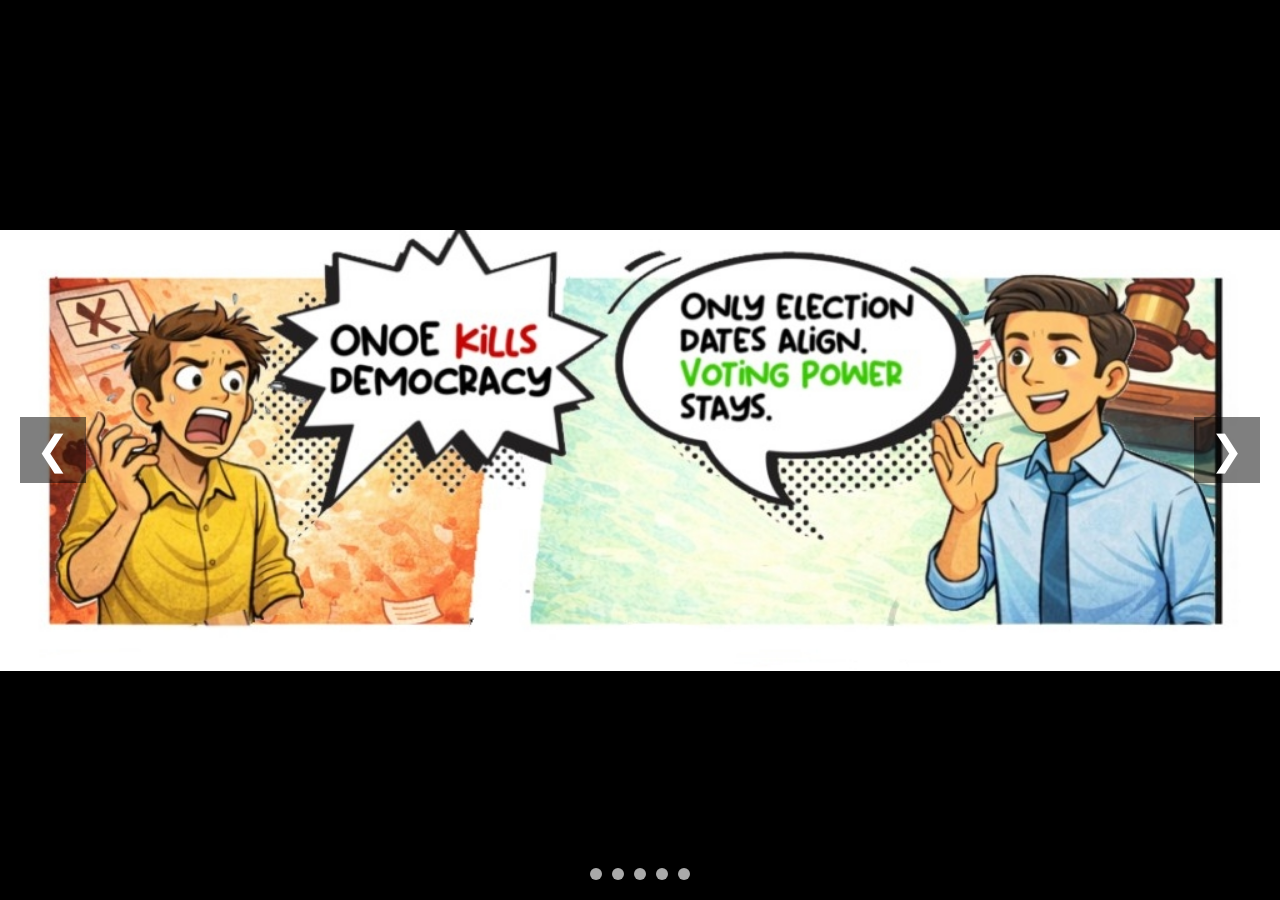
<file: index_comic.html>
<!DOCTYPE html>
<html lang="en">
<head>
<meta charset="UTF-8">
<meta name="viewport" content="width=device-width, initial-scale=1.0">
<title>Myths v/s Reality</title>

<style>
/* RESET */
* {
  margin: 0;
  padding: 0;
  box-sizing: border-box;
}

html, body {
  width: 100%;
  height: 100%;
  overflow: hidden;
  background: #000;
  font-family: sans-serif;
}

/* SLIDER */
.slider {
  display: flex;
  width: 100vw;
  height: 100vh;
  overflow-x: scroll;
  scroll-snap-type: x mandatory;
  scroll-behavior: smooth;
}

.slider::-webkit-scrollbar {
  display: none;
}

/* SLIDE */
.slide {
  flex: none;
  width: 100vw;
  height: 100vh;
  scroll-snap-align: start;

  background-size: contain;      /* NO CROPPING */
  background-repeat: no-repeat;
  background-position: center;
  background-color: #000;
}

/* IMAGES */
.slide:nth-child(1) { background-image: url('comic/L.jpg'); }
.slide:nth-child(2) { background-image: url('comic/O.jpg'); }
.slide:nth-child(3) { background-image: url('comic/M.jpg'); }
.slide:nth-child(4) { background-image: url('comic/K.jpg'); }
.slide:nth-child(5) { background-image: url('comic/N.jpg'); }

/* DOTS */
.dots {
  position: absolute;
  bottom: 20px;
  left: 50%;
  transform: translateX(-50%);
  display: flex;
  gap: 10px;
}

.dots a {
  width: 12px;
  height: 12px;
  border-radius: 50%;
  background: #aaa;
  display: block;
}

/* ARROWS */
.arrow {
  position: absolute;
  top: 50%;
  transform: translateY(-50%);
  font-size: 40px;
  color: white;
  background: rgba(0,0,0,0.5);
  padding: 10px 16px;
  cursor: pointer;
  user-select: none;
}

.arrow:hover {
  background: rgba(0,0,0,0.8);
}

.arrow.left {
  left: 20px;
}

.arrow.right {
  right: 20px;
}
</style>
</head>

<body>

<!-- SLIDER -->
<div class="slider" id="slider">
  <div class="slide" id="slide1"></div>
  <div class="slide" id="slide2"></div>
  <div class="slide" id="slide3"></div>
  <div class="slide" id="slide4"></div>
  <div class="slide" id="slide5"></div>
</div>

<!-- ARROWS -->
<div class="arrow left" onclick="prevSlide()">&#10094;</div>
<div class="arrow right" onclick="nextSlide()">&#10095;</div>

<!-- DOTS -->
<div class="dots">
  <a href="#slide1"></a>
  <a href="#slide2"></a>
  <a href="#slide3"></a>
  <a href="#slide4"></a>
  <a href="#slide5"></a>
</div>

<script>
const slider = document.getElementById("slider");
const totalSlides = slider.children.length;
let index = 0;

/* NEXT */
function nextSlide() {
  index = (index + 1) % totalSlides;
  slider.scrollTo({
    left: index * window.innerWidth,
    behavior: "smooth"
  });
}

/* PREVIOUS */
function prevSlide() {
  index = (index - 1 + totalSlides) % totalSlides;
  slider.scrollTo({
    left: index * window.innerWidth,
    behavior: "smooth"
  });
}

/* UPDATE INDEX ON MANUAL SCROLL / SWIPE */
slider.addEventListener("scroll", () => {
  index = Math.round(slider.scrollLeft / window.innerWidth);
});
</script>

</body>
</html>
</file>
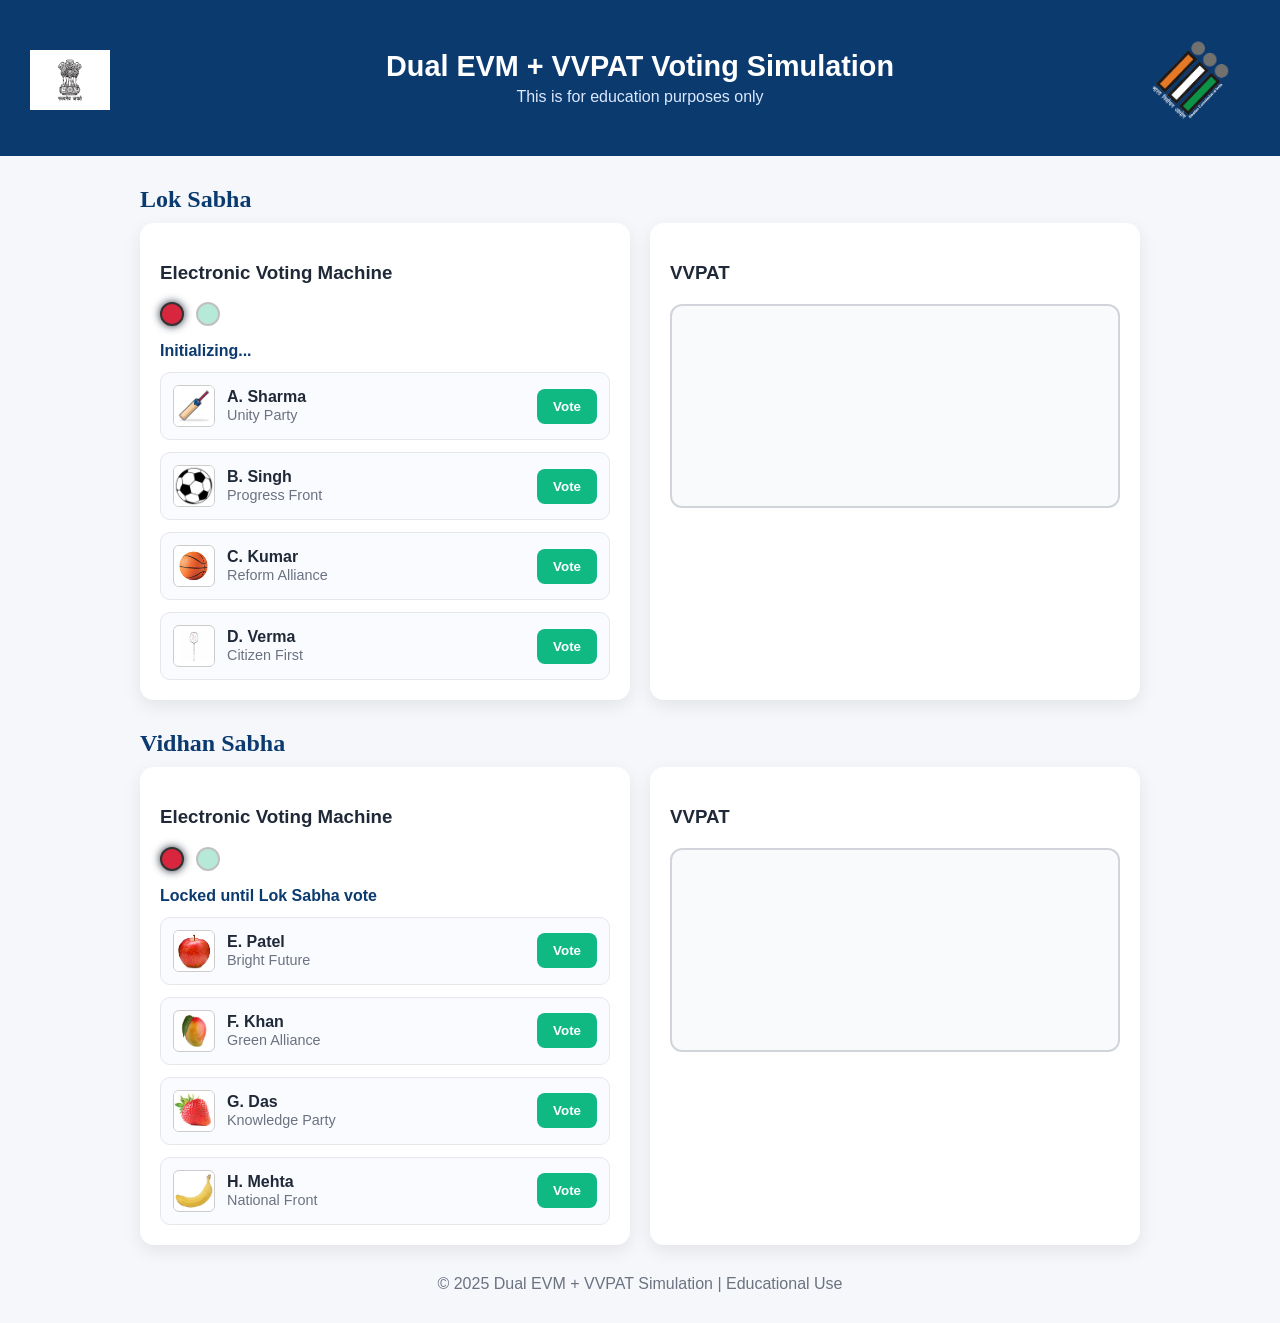
<file: index_evm.html>
<!DOCTYPE html>
<html lang="en">
<head>
  <meta charset="UTF-8" />
  <meta name="viewport" content="width=device-width, initial-scale=1.0"/>
  <title>Dual EVM + VVPAT Simulation</title>
  <link rel="stylesheet" href="style_evm.css" />
</head>
<body>
  <header class="site-header">
    <h1>Dual EVM + VVPAT Voting Simulation</h1>
    <p>This is for education purposes only</p>
    <img src ="EVM/eci-logo-white.png" alt="ECI Logo" id ="eci-logo">
    <img src="EVM/emblem.png" alt="Emblem" id ="emblem">
  </header>

  <main class="systems">
    <!-- Lok Sabha System -->
    <section class="system">
      <h2>Lok Sabha</h2>
      <div class="container">
        <!-- EVM -->
        <section class="evm">
          <h3>Electronic Voting Machine</h3>
          <div class="lights">
            <div id="lok-red" class="light red"></div>
            <div id="lok-green" class="light green"></div>
          </div>
          <p id="lok-status" class="status"></p>
          <ul class="candidate-list">
            <li class="candidate">
              <div class="candidate-info">
                <img src="lok-symbols/bat.jpg" alt="bat" class="symbol"/>
                <div>
                  <span class="candidate-name">A. Sharma</span><br>
                  <span class="party-name">Unity Party</span>
                </div>
              </div>
              <button class="vote-btn" data-system="lok" data-id="c1">Vote</button>
            </li>
            <li class="candidate">
              <div class="candidate-info">
                <img src="lok-symbols/football.jpg" alt="football" class="symbol"/>
                <div>
                  <span class="candidate-name">B. Singh</span><br>
                  <span class="party-name">Progress Front</span>
                </div>
              </div>
              <button class="vote-btn" data-system="lok" data-id="c2">Vote</button>
            </li>
            <li class="candidate">
              <div class="candidate-info">
                <img src="lok-symbols/basketball.jpg" alt="basketball" class="symbol"/>
                <div>
                  <span class="candidate-name">C. Kumar</span><br>
                  <span class="party-name">Reform Alliance</span>
                </div>
              </div>
              <button class="vote-btn" data-system="lok" data-id="c3">Vote</button>
            </li>
            <li class="candidate">
              <div class="candidate-info">
                <img src="lok-symbols/badminton.jpg" alt="badminton" class="symbol"/>
                <div>
                  <span class="candidate-name">D. Verma</span><br>
                  <span class="party-name">Citizen First</span>
                </div>
              </div>
              <button class="vote-btn" data-system="lok" data-id="c4">Vote</button>
            </li>
          </ul>
        </section>

        <!-- VVPAT -->
        <section class="vvpat">
          <h3>VVPAT</h3>
          <div class="vvpat-window">
            <div id="lok-slip" class="vvpat-slip"></div>
          </div>
        </section>
      </div>
    </section>

    <!-- Vidhan Sabha System -->
    <section class="system">
      <h2>Vidhan Sabha</h2>
      <div class="container">
        <!-- EVM -->
        <section class="evm">
          <h3>Electronic Voting Machine</h3>
          <div class="lights">
            <div id="vid-red" class="light red"></div>
            <div id="vid-green" class="light green"></div>
          </div>
          <p id="vid-status" class="status"></p>
          <ul class="candidate-list">
            <li class="candidate">
              <div class="candidate-info">
                <img src="vidhan-symbols/apple.jpg" alt="apple" class="symbol"/>
                <div>
                  <span class="candidate-name">E. Patel</span><br>
                  <span class="party-name">Bright Future</span>
                </div>
              </div>
              <button class="vote-btn" data-system="vid" data-id="c1">Vote</button>
            </li>
            <li class="candidate">
              <div class="candidate-info">
                <img src="vidhan-symbols/mango.jpg" alt="mango" class="symbol"/>
                <div>
                  <span class="candidate-name">F. Khan</span><br>
                  <span class="party-name">Green Alliance</span>
                </div>
              </div>
              <button class="vote-btn" data-system="vid" data-id="c2">Vote</button>
            </li>
            <li class="candidate">
              <div class="candidate-info">
                <img src="vidhan-symbols/stawberry.jpg" alt="stawberry" class="symbol"/>
                <div>
                  <span class="candidate-name">G. Das</span><br>
                  <span class="party-name">Knowledge Party</span>
                </div>
              </div>
              <button class="vote-btn" data-system="vid" data-id="c3">Vote</button>
            </li>
            <li class="candidate">
              <div class="candidate-info">
                <img src="vidhan-symbols/banana.jpg" alt="banana" class="symbol"/>
                <div>
                  <span class="candidate-name">H. Mehta</span><br>
                  <span class="party-name">National Front</span>
                </div>
              </div>
              <button class="vote-btn" data-system="vid" data-id="c4">Vote</button>
            </li>
          </ul>
        </section>

        <!-- VVPAT -->
        <section class="vvpat">
          <h3>VVPAT</h3>
          <div class="vvpat-window">
            <div id="vid-slip" class="vvpat-slip"></div>
          </div>
        </section>
      </div>
    </section>
  </main>

  <!-- Beep sound -->
  <audio id="beep-sound" src="EVM/beep.mp3" preload="auto"></audio>

  <footer class="site-footer">
    <p>&copy; 2025 Dual EVM + VVPAT Simulation | Educational Use</p>
  </footer>

  <script src="script_evm.js"></script>
</body>
</html>
</file>
<file: style_evm.css>
/* General page styling */
body {
  font-family: 'Segoe UI', Roboto, Arial, sans-serif;
  background: #f5f7fb;
  margin: 0;
  color: #1f2937;
  position: relative;
}

header.site-header {
  background: #0b3a6f;
  color: #fff;
  text-align: center;
  padding: 50px;
}

header h1 {
  margin: 0;
  font-size: 1.8rem;
}
header p {
  margin: 5px 0 0;
  color: #dce9ff;
}

#eci-logo {
    margin-top: 20px;
    width: 120px;
    height: 80px; 
    object-fit: contain;
    position: absolute;
    top: 20px;
    right: 30px;  
}

#emblem {
    margin-top: 20px;
    width: 80px;
    height: 80px; 
    object-fit: contain;
    position: absolute;
    top: 20px;
    left: 30px; 
}

/* System sections */
.system {
  margin: 30px auto;
  max-width: 1000px;
}

.system h2 {
  margin-bottom: 10px;
  color: #0b3a6f;
  font-family:'Times New Roman', Times, serif;
}

.container {
  display: grid;
  grid-template-columns: 1fr 1fr;
  gap: 20px;
}

.evm, .vvpat {
  background: #fff;
  border-radius: 14px;
  box-shadow: 0 6px 18px rgba(0,0,0,0.08);
  padding: 20px;
}

.candidate-list {
  list-style: none;
  padding: 0;
  margin: 0;
  display: grid;
  gap: 12px;
}

.candidate {
  display: flex;
  justify-content: space-between;
  align-items: center;
  padding: 12px;
  border: 1px solid #e5e7eb;
  border-radius: 10px;
  background: #fafbff;
  transition: transform 0.2s;
}
.candidate:hover {
  transform: scale(1.02);
}

.candidate-info {
  display: flex;
  align-items: center;
  gap: 12px;
}

.symbol {
  width: 40px;
  height: 40px;
  border-radius: 6px;
  border: 1px solid #ccc;
  background: #fff;
  object-fit: contain;
}

.candidate-name {
  font-weight: 600;
}
.party-name {
  font-size: 0.9rem;
  color: #6b7280;
}

/* Vote button */
.vote-btn {
  padding: 10px 16px;
  background: #10b981;
  color: #fff;
  border: none;
  border-radius: 8px;
  font-weight: 600;
  cursor: pointer;
  transition: background 0.s;
}
.vote-btn:hover {
  background: #0ea879;
}

/* Lights */
.lights {
  display: flex;
  gap: 12px;
  margin-bottom: 8px;
}
.light {
  width: 20px;
  height: 20px;
  border-radius: 50%;
  opacity: 0.3;
  border: 2px solid #333;
}
.green { background: #10b981; }
.red { background: #d7263d; }

.light.active {
  opacity: 1;
  box-shadow: 0 0 8px currentColor;
}

.status {
  margin-bottom: 12px;
  font-weight: bold;
  color: #0b3a6f;
}

/* VVPAT window */
.vvpat-window {
  margin-top: 20px;
  border: 2px solid #d1d5db;
  border-radius: 12px;
  height: 200px;
  display: flex;
  align-items: flex-end;
  justify-content: center;
  background: #f9fafb;
  position: relative;
  overflow: hidden;
}

.vvpat-slip {
  position: absolute;
  bottom: -220px;
  width: 90%;
  background: #fffef6;
  border: 1px solid #f5d48a;
  border-radius: 8px;
  padding: 12px;
  text-align: center; 
  box-shadow: 0 6px 12px rgba(0,0,0,0.1);
  transition: bottom 0.6s ease-in-out, opacity 0.4s ease-in-out;
  opacity: 0;
}
.vvpat-slip.show {
  bottom: 20px;
  opacity: 1;
}

footer.site-footer {
  text-align: center;
  color: #6b7280;
  margin: 30px 0;
}
</file>
